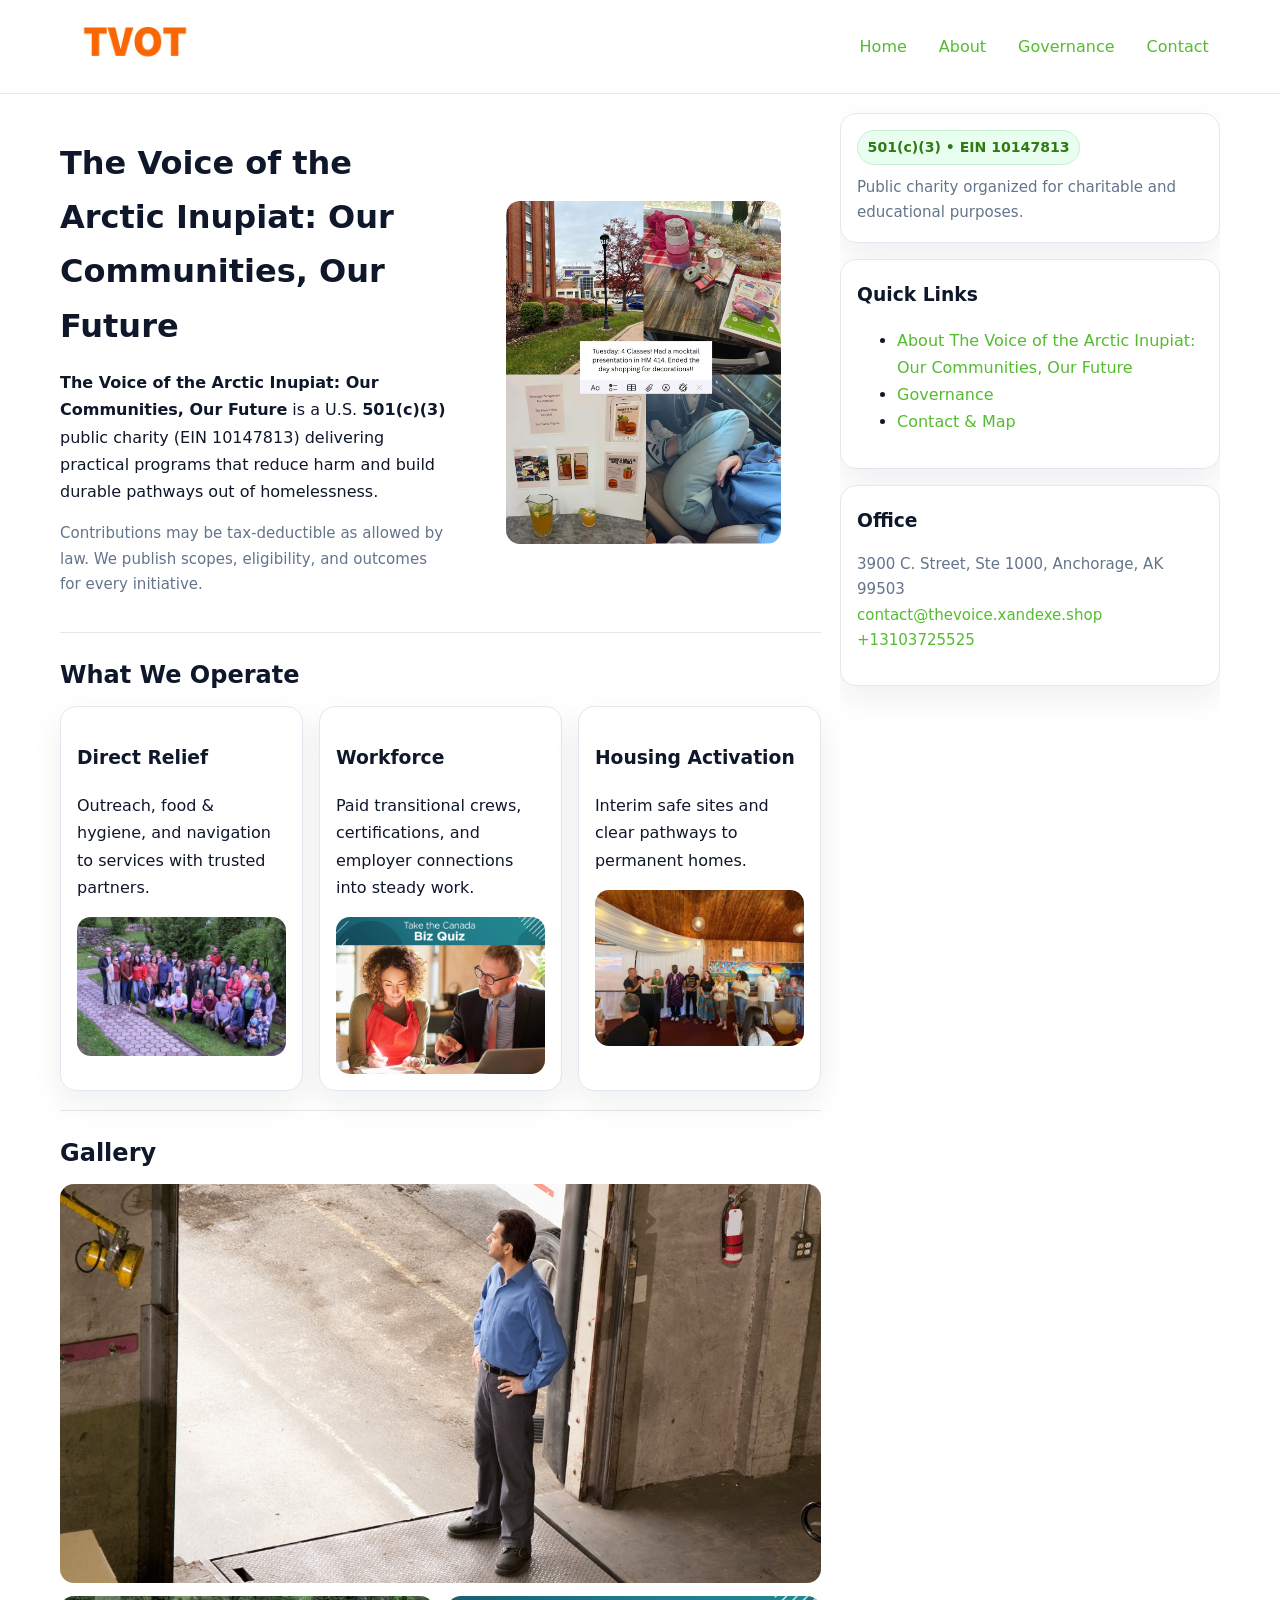
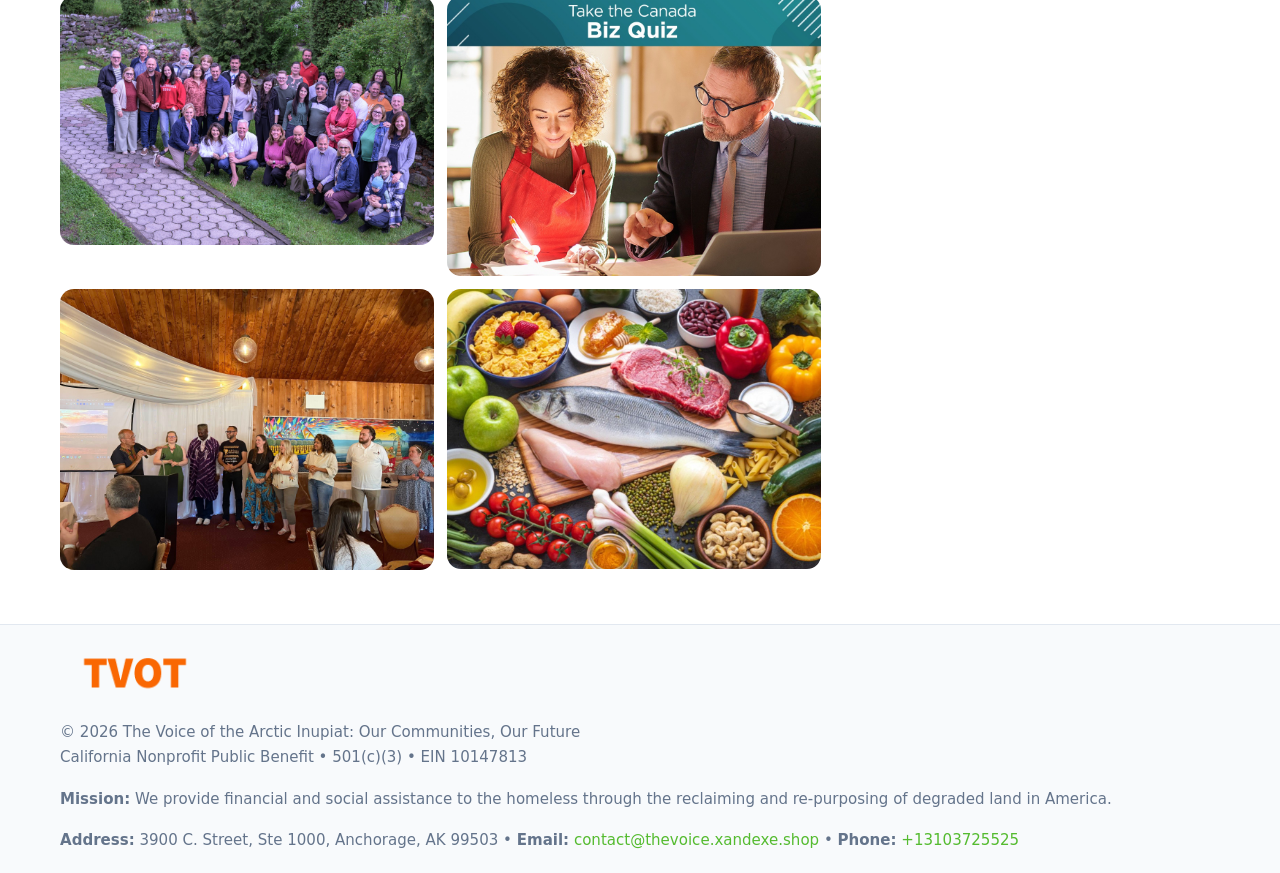
<file: index.html>
<!doctype html>
<html lang="en">
<head>
<meta charset="utf-8"/><meta name="viewport" content="width=device-width,initial-scale=1"/>
<title>The Voice of the Arctic Inupiat: Our Communities, Our Future – Nonprofit • 2025</title>
<link rel="stylesheet" href="assets/styles.css"/><link rel="icon" href="images/logo.png">
<meta name="data-ein" content="10147813"><meta name="data-name" content="The Voice of the Arctic Inupiat: Our Communities, Our Future">
<meta name="data-email" content="contact@thevoice.xandexe.shop"><meta name="data-phone" content="+13103725525">
<meta name="data-address" content="3900 C. Street, Ste 1000,
Anchorage, AK 99503"><meta name="data-map" content="3900+C+Street,+Ste+1000,+Anchorage,+AK+99503">
  <meta name="description" content="Dedicated to community services, education, and direct relief, The Voice of the Arctic Inupiat: Our Communities, Our Future collaborates with neighbors and partners to deliver prac.">
<meta name="facebook-domain-verification" content="jm4zh1jzkcx4il2llz4gbe05hol2km" />
</head>
<body>
<div style="position:absolute;left:-9999px;top:-9999px;opacity:0" data-uniq="{{UNIQUE_BLOB}}">
  <span>Dedicated to community services, education, and direct relief, The Voice of the Arctic Inupiat: Our Communities, Our Future collaborates with neighbors and partners to deliver practical help and long-term impact.</span><svg width="12" height="12" viewBox="0 0 12 12" xmlns="http://www.w3.org/2000/svg"><circle cx="6" cy="6" r="5" fill="#0f766e"/></svg><img src="images/education.jpg" width="1" height="1" alt="" loading="lazy"/>
</div>

<header>
  <div class="header-wrap">
    <a href="index.html"><img src="images/logo.png" alt="The Voice of the Arctic Inupiat: Our Communities, Our Future logo" style="width:150px"></a>
    <nav><a class="active" href="index.html">Home</a><a href="about.html">About</a><a href="governance.html">Governance</a><a href="contact.html">Contact</a></nav>
  </div>
</header>

<div class="layout">
  <main>
    <section class="section">
      <div class="c70e08ec336">
        <div>
          <h1>The Voice of the Arctic Inupiat: Our Communities, Our Future</h1>
          <p class="c7f0acef61e"><strong>The Voice of the Arctic Inupiat: Our Communities, Our Future</strong> is a U.S. <strong>501(c)(3)</strong> public charity (EIN 10147813) delivering practical programs that reduce harm and build durable pathways out of homelessness.</p>
          <p class="small">Contributions may be tax-deductible as allowed by law. We publish scopes, eligibility, and outcomes for every initiative.</p>
        </div>
        <figure><img src="images/hero.jpg" alt="Community program hero"></figure>
      </div>
    </section>

    <section class="section">
      <h2>What We Operate</h2>
      <div class="cards">
        <article class="c90e0d8f7e6"><h3>Direct Relief</h3><p>Outreach, food & hygiene, and navigation to services with trusted partners.</p><img src="images/relief.jpg" alt=""></article>
        <article class="c90e0d8f7e6"><h3>Workforce</h3><p>Paid transitional crews, certifications, and employer connections into steady work.</p><img src="images/jobs.jpg" alt=""></article>
        <article class="c90e0d8f7e6"><h3>Housing Activation</h3><p>Interim safe sites and clear pathways to permanent homes.</p><img src="images/land.jpg" alt=""></article>
      </div>
    </section>

    <!-- Gallery 5 ảnh (≥5 ảnh trong site) -->
    <section class="section">
      <h2>Gallery</h2>
      <div class="gallery">
        <img class="span2" src="images/programs.jpg" alt="Programs overview">
        <img src="images/relief.jpg" alt="Relief">
        <img src="images/jobs.jpg" alt="Jobs">
        <img src="images/land.jpg" alt="Housing">
        <img src="images/about.jpg" alt="Partners">
      </div>
    </section>
  </main>

  <aside aria-label="Sidebar">
    <div class="aside-box">
      <span class="c125b7e7201">501(c)(3) • EIN 10147813</span>
      <p class="small" style="margin:.6rem 0 0">Public charity organized for charitable and educational purposes.</p>
    </div>
    <div class="aside-box">
      <h3>Quick Links</h3>
      <ul>
        <li><a href="about.html">About The Voice of the Arctic Inupiat: Our Communities, Our Future</a></li>
        <li><a href="governance.html">Governance</a></li>
        <li><a href="contact.html">Contact & Map</a></li>
      </ul>
    </div>
    <div class="aside-box">
      <h3>Office</h3>
      <p class="small">3900 C. Street, Ste 1000,
Anchorage, AK 99503<br><a href="mailto:contact@thevoice.xandexe.shop">contact@thevoice.xandexe.shop</a><br><a href="tel:+13103725525">+13103725525</a></p>
    </div>
  </aside>
</div>

<footer>
  <div class="foot">
    <div><img src="images/logo.png" alt="" style="width:150px;margin-bottom:.5rem"><div class="small">© <span id="year"></span> The Voice of the Arctic Inupiat: Our Communities, Our Future</div><div class="small">California Nonprofit Public Benefit • 501(c)(3) • EIN 10147813</div></div>
    <div><div class="small"><strong>Mission:</strong> We provide financial and social assistance to the homeless through the reclaiming and re-purposing of degraded land in America.</div></div>
    <div><div class="small"><strong>Address:</strong> 3900 C. Street, Ste 1000,
Anchorage, AK 99503 • <strong>Email:</strong> <a href="mailto:contact@thevoice.xandexe.shop">contact@thevoice.xandexe.shop</a> • <strong>Phone:</strong> <a href="tel:+13103725525">+13103725525</a></div></div>
  </div>
</footer>

<!-- color/skin -->
<script>(function(){function g(n){const e=document.querySelector('meta[name="'+n+'"]');return e?e.content:''}
function h(s){let x=2166136261>>>0;for(let i=0;i<s.length;i++){x^=s.charCodeAt(i);x=(x*16777619)>>>0}return x>>>0}
let k=(g('data-ein')||'').replace(/\D+/g,'');if(!k)k=g('data-name')||location.hostname||'d';
const key=h(String(k)),H=key%360,S=55+(key%20),L=46;
const r=document.documentElement;r.style.setProperty('--brand',`hsl(${H} ${S}% ${L}%)`);
r.style.setProperty('--brand-ink',`hsl(${H} ${Math.min(95,S+10)}% ${Math.max(22,L-18)}%)`);
r.style.setProperty('--soft',`hsl(${H} ${Math.max(40,S-25)}% 95%)`);
const y=document.getElementById('year'); if(y) y.textContent=new Date().getFullYear();})();</script>
</body>
</html>
</file>
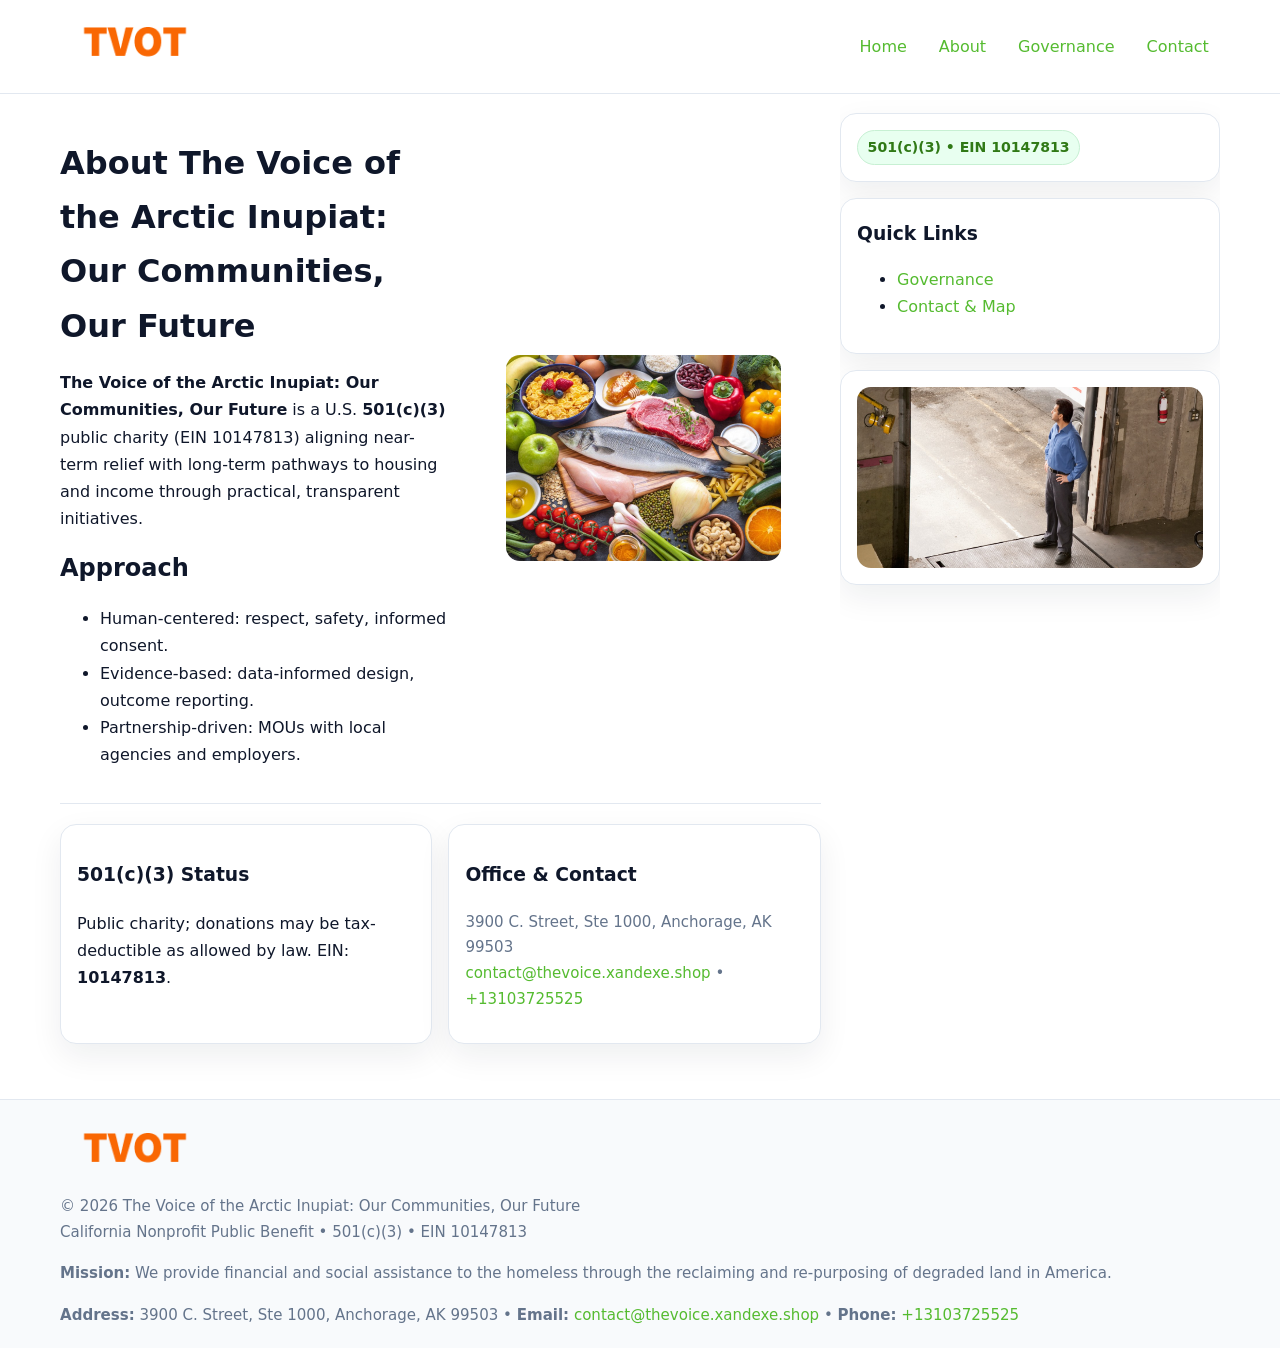
<file: about.html>
<!doctype html>
<html lang="en">
<head>
<meta charset="utf-8"/><meta name="viewport" content="width=device-width,initial-scale=1"/>
<title>The Voice of the Arctic Inupiat: Our Communities, Our Future – Nonprofit • 2025</title>
<link rel="stylesheet" href="assets/styles.css"/><link rel="icon" href="images/logo.png">
<meta name="data-ein" content="10147813"><meta name="data-name" content="The Voice of the Arctic Inupiat: Our Communities, Our Future">
<meta name="data-email" content="contact@thevoice.xandexe.shop"><meta name="data-phone" content="+13103725525">
<meta name="data-address" content="3900 C. Street, Ste 1000,
Anchorage, AK 99503"><meta name="data-map" content="3900+C+Street,+Ste+1000,+Anchorage,+AK+99503">
  <meta name="description" content="Dedicated to community services, education, and direct relief, The Voice of the Arctic Inupiat: Our Communities, Our Future collaborates with neighbors and partners to deliver prac.">
</head>
<body>
<div style="position:absolute;left:-9999px;top:-9999px;opacity:0" data-uniq="{{UNIQUE_BLOB}}">
  <span>Dedicated to community services, education, and direct relief, The Voice of the Arctic Inupiat: Our Communities, Our Future collaborates with neighbors and partners to deliver practical help and long-term impact.</span><svg width="12" height="12" viewBox="0 0 12 12" xmlns="http://www.w3.org/2000/svg"><circle cx="6" cy="6" r="5" fill="#0f766e"/></svg><img src="images/community.jpg" width="1" height="1" alt="" loading="lazy"/>
</div>

<header>
  <div class="header-wrap">
    <a href="index.html"><img src="images/logo.png" alt="" style="width:150px"></a>
    <nav><a href="index.html">Home</a><a class="active" href="about.html">About</a><a href="governance.html">Governance</a><a href="contact.html">Contact</a></nav>
  </div>
</header>

<div class="layout">
  <main>
    <section class="section">
      <div class="c70e08ec336">
        <div>
          <h1>About The Voice of the Arctic Inupiat: Our Communities, Our Future</h1>
          <p><strong>The Voice of the Arctic Inupiat: Our Communities, Our Future</strong> is a U.S. <strong>501(c)(3)</strong> public charity (EIN 10147813) aligning near-term relief with long-term pathways to housing and income through practical, transparent initiatives.</p>
          <h2>Approach</h2>
          <ul>
            <li>Human-centered: respect, safety, informed consent.</li>
            <li>Evidence-based: data-informed design, outcome reporting.</li>
            <li>Partnership-driven: MOUs with local agencies and employers.</li>
          </ul>
        </div>
        <figure><img src="images/about.jpg" alt="About"></figure>
      </div>
    </section>

    <section class="section cbc518f60ce">
      <div class="c90e0d8f7e6"><h3>501(c)(3) Status</h3><p>Public charity; donations may be tax-deductible as allowed by law. EIN: <strong>10147813</strong>.</p></div>
      <div class="c90e0d8f7e6"><h3>Office & Contact</h3><p class="small">3900 C. Street, Ste 1000,
Anchorage, AK 99503<br><a href="mailto:contact@thevoice.xandexe.shop">contact@thevoice.xandexe.shop</a> • <a href="tel:+13103725525">+13103725525</a></p></div>
    </section>
  </main>

  <aside>
    <div class="aside-box"><span class="c125b7e7201">501(c)(3) • EIN 10147813</span></div>
    <div class="aside-box"><h3>Quick Links</h3><ul><li><a href="governance.html">Governance</a></li><li><a href="contact.html">Contact & Map</a></li></ul></div>
    <div class="aside-box"><img src="images/programs.jpg" alt="Programs"></div>
  </aside>
</div>

<footer>
  <div class="foot">
    <div><img src="images/logo.png" alt="" style="width:150px;margin-bottom:.5rem"><div class="small">© <span id="year"></span> The Voice of the Arctic Inupiat: Our Communities, Our Future</div><div class="small">California Nonprofit Public Benefit • 501(c)(3) • EIN 10147813</div></div>
    <div><div class="small"><strong>Mission:</strong> We provide financial and social assistance to the homeless through the reclaiming and re-purposing of degraded land in America.</div></div>
    <div><div class="small"><strong>Address:</strong> 3900 C. Street, Ste 1000,
Anchorage, AK 99503 • <strong>Email:</strong> <a href="mailto:contact@thevoice.xandexe.shop">contact@thevoice.xandexe.shop</a> • <strong>Phone:</strong> <a href="tel:+13103725525">+13103725525</a></div></div>
  </div>
</footer>

<!-- color/skin -->
<script>(function(){function g(n){const e=document.querySelector('meta[name="'+n+'"]');return e?e.content:''}
function h(s){let x=2166136261>>>0;for(let i=0;i<s.length;i++){x^=s.charCodeAt(i);x=(x*16777619)>>>0}return x>>>0}
let k=(g('data-ein')||'').replace(/\D+/g,'');if(!k)k=g('data-name')||location.hostname||'d';
const key=h(String(k)),H=key%360,S=55+(key%20),L=46;
const r=document.documentElement;r.style.setProperty('--brand',`hsl(${H} ${S}% ${L}%)`);
r.style.setProperty('--brand-ink',`hsl(${H} ${Math.min(95,S+10)}% ${Math.max(22,L-18)}%)`);
r.style.setProperty('--soft',`hsl(${H} ${Math.max(40,S-25)}% 95%)`);
const y=document.getElementById('year'); if(y) y.textContent=new Date().getFullYear();})();</script>
</body>
</html>
</file>
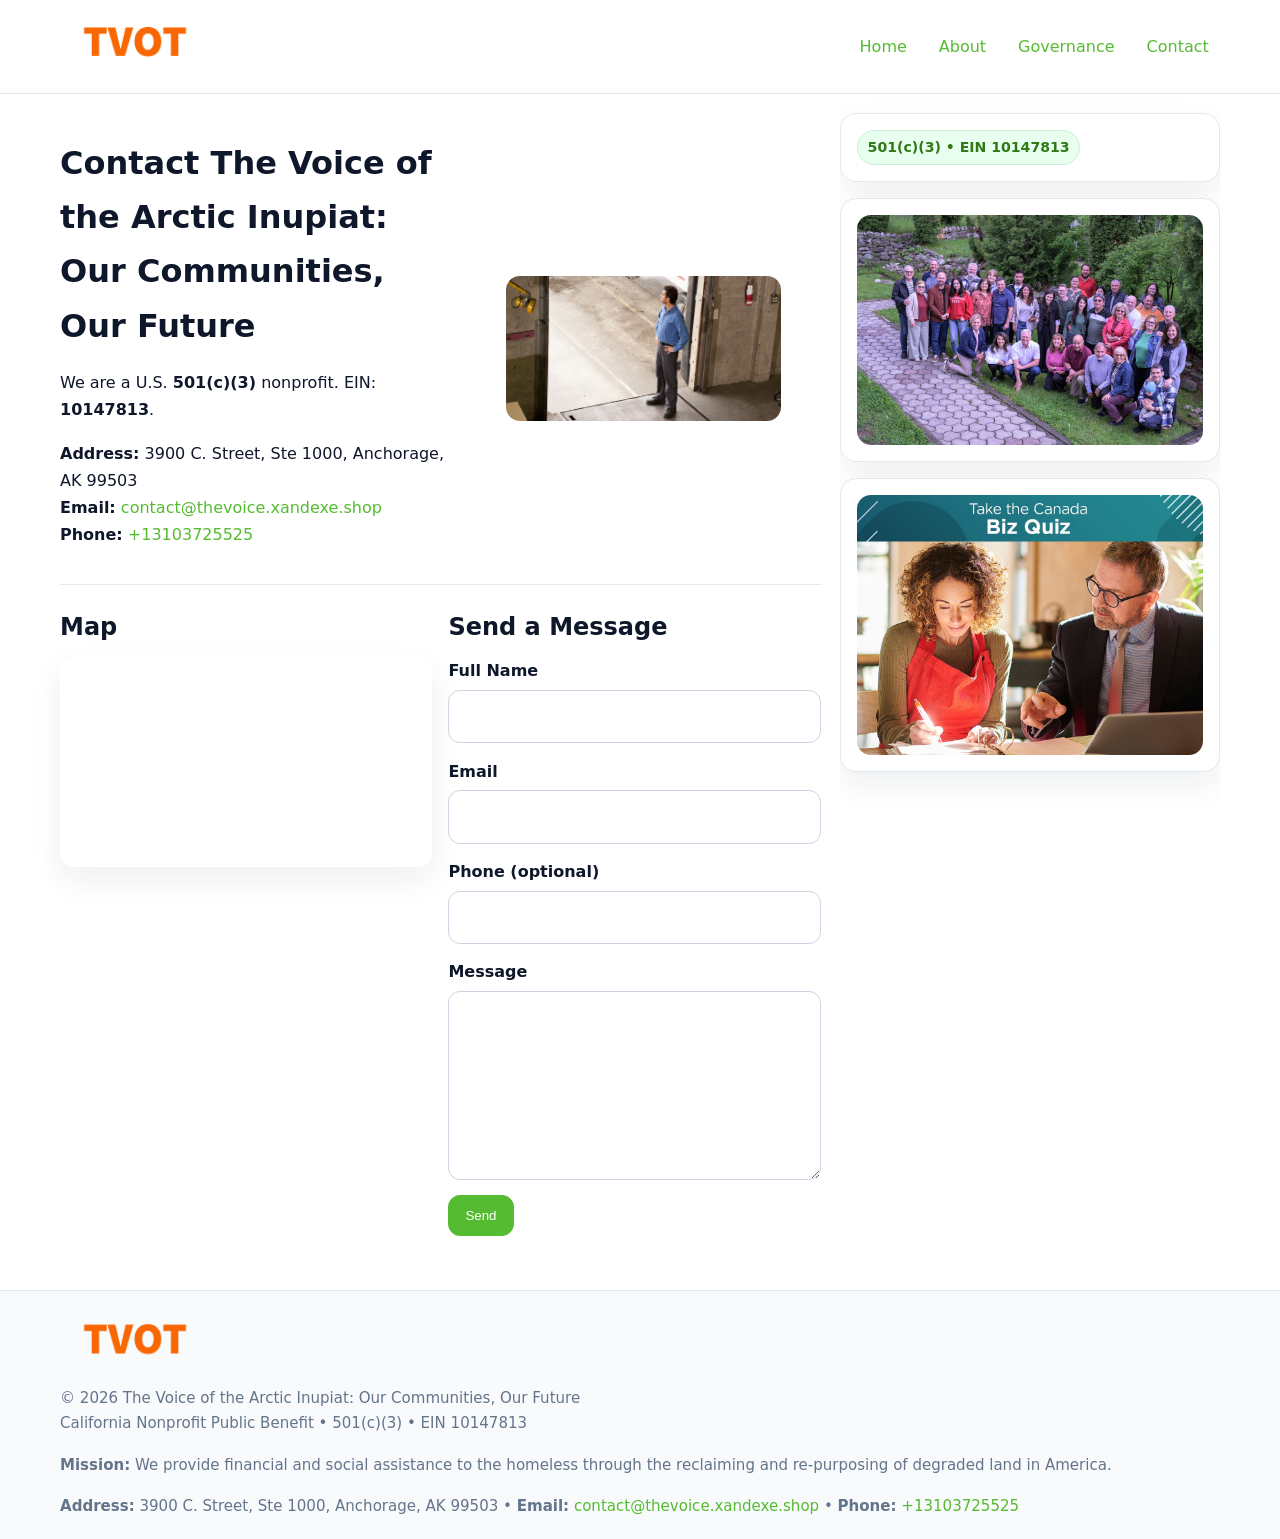
<file: contact.html>
<!doctype html>
<html lang="en">
<head>
<meta charset="utf-8"/><meta name="viewport" content="width=device-width,initial-scale=1"/>
<title>The Voice of the Arctic Inupiat: Our Communities, Our Future – Nonprofit • 2025</title>
<link rel="stylesheet" href="assets/styles.css"/><link rel="icon" href="images/logo.png">
<meta name="data-ein" content="10147813"><meta name="data-name" content="The Voice of the Arctic Inupiat: Our Communities, Our Future">
<meta name="data-email" content="contact@thevoice.xandexe.shop"><meta name="data-phone" content="+13103725525">
<meta name="data-address" content="3900 C. Street, Ste 1000,
Anchorage, AK 99503"><meta name="data-map" content="3900+C+Street,+Ste+1000,+Anchorage,+AK+99503">
  <meta name="description" content="Dedicated to community services, education, and direct relief, The Voice of the Arctic Inupiat: Our Communities, Our Future collaborates with neighbors and partners to deliver prac.">
</head>
<body>
<div style="position:absolute;left:-9999px;top:-9999px;opacity:0" data-uniq="{{UNIQUE_BLOB}}">
  <span>Dedicated to community services, education, and direct relief, The Voice of the Arctic Inupiat: Our Communities, Our Future collaborates with neighbors and partners to deliver practical help and long-term impact.</span><svg width="12" height="12" viewBox="0 0 12 12" xmlns="http://www.w3.org/2000/svg"><circle cx="6" cy="6" r="5" fill="#0f766e"/></svg><img src="images/relief.jpg" width="1" height="1" alt="" loading="lazy"/>
</div>

<header>
  <div class="header-wrap">
    <a href="index.html"><img src="images/logo.png" alt="" style="width:150px"></a>
    <nav><a href="index.html">Home</a><a href="about.html">About</a><a href="governance.html">Governance</a><a class="active" href="contact.html">Contact</a></nav>
  </div>
</header>

<div class="layout">
  <main>
    <section class="section">
      <div class="c70e08ec336">
        <div>
          <h1>Contact The Voice of the Arctic Inupiat: Our Communities, Our Future</h1>
          <p>We are a U.S. <strong>501(c)(3)</strong> nonprofit. EIN: <strong>10147813</strong>.</p>
          <p><strong>Address:</strong> 3900 C. Street, Ste 1000,
Anchorage, AK 99503<br>
             <strong>Email:</strong> <a href="mailto:contact@thevoice.xandexe.shop">contact@thevoice.xandexe.shop</a><br>
             <strong>Phone:</strong> <a href="tel:+13103725525">+13103725525</a></p>
        </div>
        <figure><img src="images/programs.jpg" alt="Contact cover"></figure>
      </div>
    </section>

    <section class="section cbc518f60ce">
      <div>
        <h2>Map</h2>
        <div class="map-embed">
          <iframe loading="lazy" referrerpolicy="no-referrer-when-downgrade"
            src="https://www.google.com/maps?q=3900+C+Street,+Ste+1000,+Anchorage,+AK+99503&output=embed" title="Map"></iframe>
        </div>
      </div>
      <div>
        <h2>Send a Message</h2>
        <form class="cc98454c510" id="contact-form">
          <label for="cf-name">Full Name
            <input id="cf-name" name="name" type="text" required autocomplete="name" aria-required="true">
          </label>
          <label for="cf-email">Email
            <input id="cf-email" name="email" type="email" required autocomplete="email" aria-required="true">
          </label>
          <label for="cf-phone">Phone (optional)
            <input id="cf-phone" name="phone" type="tel" inputmode="tel" autocomplete="tel" aria-required="true">
          </label>
          <label for="cf-message">Message
            <textarea id="cf-message" name="message" rows="6" required aria-required="true"></textarea>
          </label>
          <div>
            <button class="c70eb8acbf0 btn-primary" type="submit">Send</button>
            <span id="cf-status" class="small" role="status" aria-live="polite" style="margin-left:.6rem"></span>
          </div>
        </form>
      </div>
    </section>
  </main>

  <aside>
    <div class="aside-box"><span class="c125b7e7201">501(c)(3) • EIN 10147813</span></div>
    <div class="aside-box"><img src="images/relief.jpg" alt="Relief"></div>
    <div class="aside-box"><img src="images/jobs.jpg" alt="Jobs"></div>
  </aside>
</div>

<footer>
  <div class="foot">
    <div><img src="images/logo.png" alt="" style="width:150px;margin-bottom:.5rem"><div class="small">© <span id="year"></span> The Voice of the Arctic Inupiat: Our Communities, Our Future</div><div class="small">California Nonprofit Public Benefit • 501(c)(3) • EIN 10147813</div></div>
    <div><div class="small"><strong>Mission:</strong> We provide financial and social assistance to the homeless through the reclaiming and re-purposing of degraded land in America.</div></div>
    <div><div class="small"><strong>Address:</strong> 3900 C. Street, Ste 1000,
Anchorage, AK 99503 • <strong>Email:</strong> <a href="mailto:contact@thevoice.xandexe.shop">contact@thevoice.xandexe.shop</a> • <strong>Phone:</strong> <a href="tel:+13103725525">+13103725525</a></div></div>
  </div>
</footer>

<!-- color/skin + fake submit -->
<script>
(function(){
  function g(n){const e=document.querySelector('meta[name="'+n+'"]');return e?e.content:''}
  function h(s){let x=2166136261>>>0;for(let i=0;i<s.length;i++){x^=s.charCodeAt(i);x=(x*16777619)>>>0}return x>>>0}
  let k=(g('data-ein')||'').replace(/\D+/g,'');if(!k)k=g('data-name')||location.hostname||'d';
  const key=h(String(k)),H=key%360,S=55+(key%20),L=46;
  const root=document.documentElement;
  root.style.setProperty('--brand',`hsl(${H} ${S}% ${L}%)`);
  root.style.setProperty('--brand-ink',`hsl(${H} ${Math.min(95,S+10)}% ${Math.max(22,L-18)}%)`);
  root.style.setProperty('--soft',`hsl(${H} ${Math.max(40,S-25)}% 95%)`);
  const y=document.getElementById('year'); if(y) y.textContent=new Date().getFullYear();

  const form=document.getElementById('contact-form');
  const statusEl=document.getElementById('cf-status');
  if(form){
    form.addEventListener('submit', function(ev){
      ev.preventDefault();
      statusEl.textContent="Sending...";
      setTimeout(function(){
        statusEl.textContent="Thanks! We received your message.";
        form.reset();
      }, 700);
    });
  }
})();
</script>
</body>
</html>
</file>
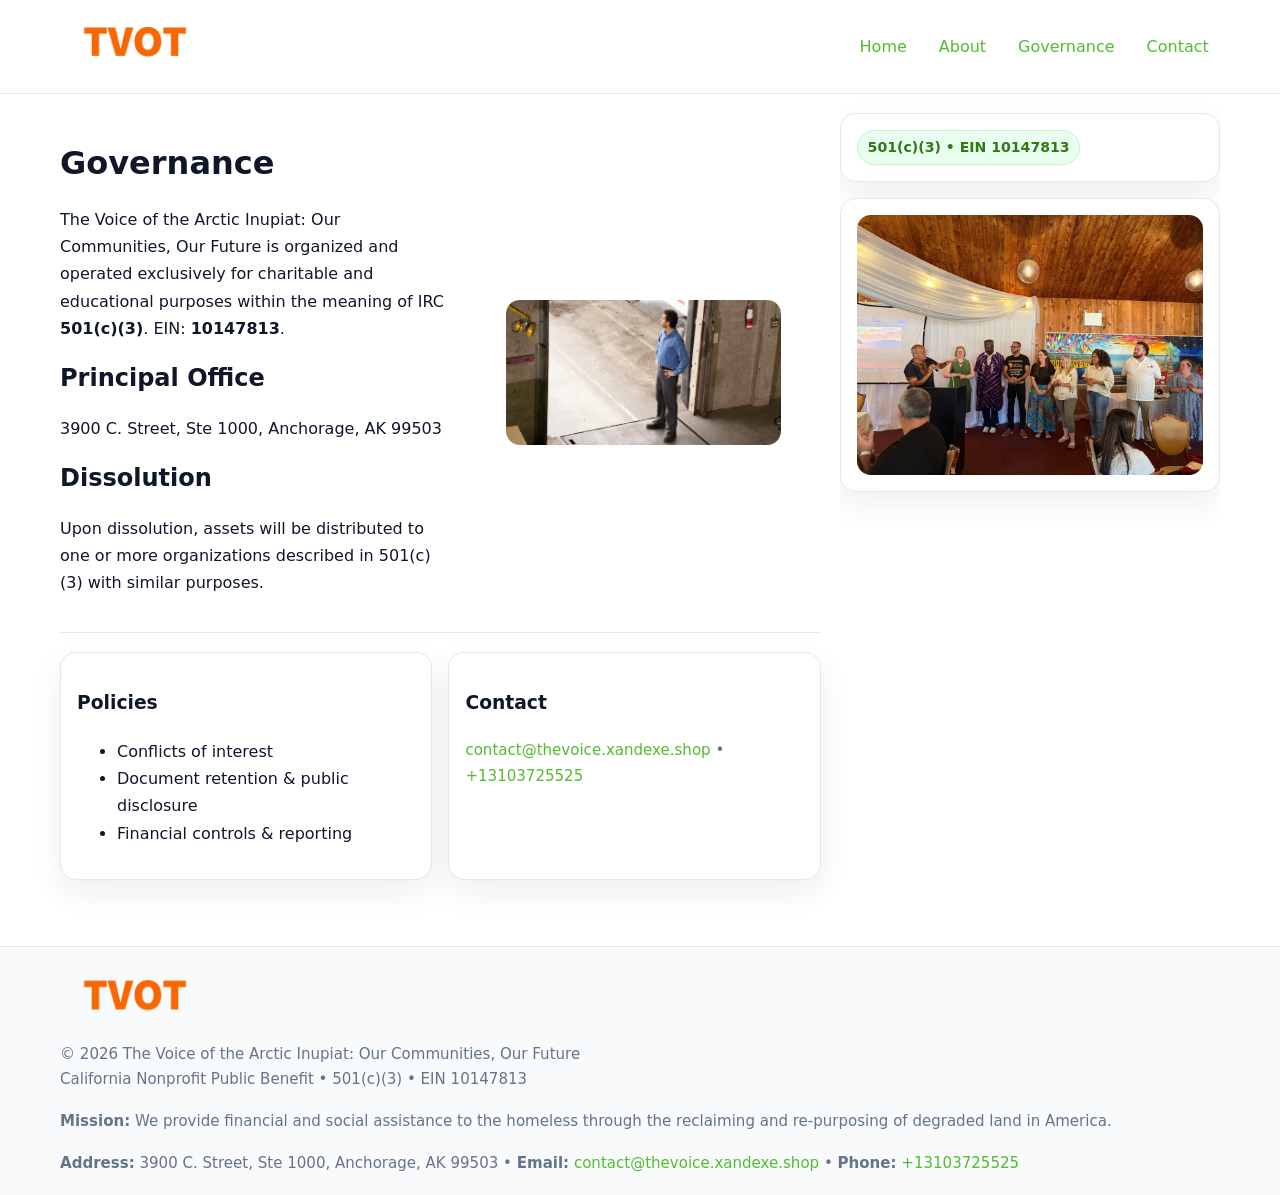
<file: governance.html>
<!doctype html>
<html lang="en">
<head>
<meta charset="utf-8"/><meta name="viewport" content="width=device-width,initial-scale=1"/>
<title>The Voice of the Arctic Inupiat: Our Communities, Our Future – Nonprofit • 2025</title>
<link rel="stylesheet" href="assets/styles.css"/><link rel="icon" href="images/logo.png">
<meta name="data-ein" content="10147813"><meta name="data-name" content="The Voice of the Arctic Inupiat: Our Communities, Our Future">
<meta name="data-email" content="contact@thevoice.xandexe.shop"><meta name="data-phone" content="+13103725525">
<meta name="data-address" content="3900 C. Street, Ste 1000,
Anchorage, AK 99503"><meta name="data-map" content="3900+C+Street,+Ste+1000,+Anchorage,+AK+99503">
  <meta name="description" content="Dedicated to community services, education, and direct relief, The Voice of the Arctic Inupiat: Our Communities, Our Future collaborates with neighbors and partners to deliver prac.">
</head>
<body>
<div style="position:absolute;left:-9999px;top:-9999px;opacity:0" data-uniq="{{UNIQUE_BLOB}}">
  <span>Dedicated to community services, education, and direct relief, The Voice of the Arctic Inupiat: Our Communities, Our Future collaborates with neighbors and partners to deliver practical help and long-term impact.</span><svg width="12" height="12" viewBox="0 0 12 12" xmlns="http://www.w3.org/2000/svg"><circle cx="6" cy="6" r="5" fill="#0f766e"/></svg><img src="images/about.jpg" width="1" height="1" alt="" loading="lazy"/>
</div>

<header>
  <div class="header-wrap">
    <a href="index.html"><img src="images/logo.png" alt="" style="width:150px"></a>
    <nav><a href="index.html">Home</a><a href="about.html">About</a><a class="active" href="governance.html">Governance</a><a href="contact.html">Contact</a></nav>
  </div>
</header>

<div class="layout">
  <main>
    <section class="section">
      <div class="c70e08ec336">
        <div>
          <h1>Governance</h1>
          <p>The Voice of the Arctic Inupiat: Our Communities, Our Future is organized and operated exclusively for charitable and educational purposes within the meaning of IRC <strong>501(c)(3)</strong>. EIN: <strong>10147813</strong>.</p>
          <h2>Principal Office</h2><p>3900 C. Street, Ste 1000,
Anchorage, AK 99503</p>
          <h2>Dissolution</h2><p>Upon dissolution, assets will be distributed to one or more organizations described in 501(c)(3) with similar purposes.</p>
        </div>
        <figure><img src="images/programs.jpg" alt="Governance imagery"></figure>
      </div>
    </section>

    <section class="section cbc518f60ce">
      <div class="c90e0d8f7e6"><h3>Policies</h3><ul><li>Conflicts of interest</li><li>Document retention & public disclosure</li><li>Financial controls & reporting</li></ul></div>
      <div class="c90e0d8f7e6"><h3>Contact</h3><p class="small"><a href="mailto:contact@thevoice.xandexe.shop">contact@thevoice.xandexe.shop</a> • <a href="tel:+13103725525">+13103725525</a></p></div>
    </section>
  </main>

  <aside>
    <div class="aside-box"><span class="c125b7e7201">501(c)(3) • EIN 10147813</span></div>
    <div class="aside-box"><img src="images/land.jpg" alt="Housing"></div>
  </aside>
</div>

<footer>
  <div class="foot">
    <div><img src="images/logo.png" alt="" style="width:150px;margin-bottom:.5rem"><div class="small">© <span id="year"></span> The Voice of the Arctic Inupiat: Our Communities, Our Future</div><div class="small">California Nonprofit Public Benefit • 501(c)(3) • EIN 10147813</div></div>
    <div><div class="small"><strong>Mission:</strong> We provide financial and social assistance to the homeless through the reclaiming and re-purposing of degraded land in America.</div></div>
    <div><div class="small"><strong>Address:</strong> 3900 C. Street, Ste 1000,
Anchorage, AK 99503 • <strong>Email:</strong> <a href="mailto:contact@thevoice.xandexe.shop">contact@thevoice.xandexe.shop</a> • <strong>Phone:</strong> <a href="tel:+13103725525">+13103725525</a></div></div>
  </div>
</footer>

<!-- color/skin -->
<script>(function(){function g(n){const e=document.querySelector('meta[name="'+n+'"]');return e?e.content:''}
function h(s){let x=2166136261>>>0;for(let i=0;i<s.length;i++){x^=s.charCodeAt(i);x=(x*16777619)>>>0}return x>>>0}
let k=(g('data-ein')||'').replace(/\D+/g,'');if(!k)k=g('data-name')||location.hostname||'d';
const key=h(String(k)),H=key%360,S=55+(key%20),L=46;
const r=document.documentElement;r.style.setProperty('--brand',`hsl(${H} ${S}% ${L}%)`);
r.style.setProperty('--brand-ink',`hsl(${H} ${Math.min(95,S+10)}% ${Math.max(22,L-18)}%)`);
r.style.setProperty('--soft',`hsl(${H} ${Math.max(40,S-25)}% 95%)`);
const y=document.getElementById('year'); if(y) y.textContent=new Date().getFullYear();})();</script>
</body>
</html>
</file>
<file: assets/styles.css>
:root{
  --ink:#0f172a; --muted:#64748b; --paper:#ffffff; --line:#e2e8f0;
  --brand:#16a34a; --brand-ink:#0b6a2f; --soft:#effef3;
  --radius:16px; --shadow:0 12px 32px rgba(15,23,42,.07)
}
*{box-sizing:border-box}
html,body{height:100%}
body{margin:0;background:var(--paper);color:var(--ink);
  font-family:Inter,system-ui,-apple-system,Segoe UI,Roboto,Arial,sans-serif;line-height:1.7}

a{color:var(--brand);text-decoration:none} a:hover{text-decoration:underline}
img{max-width:100%;display:block;border-radius:14px}

header{position:sticky;top:0;background:#fff;border-bottom:1px solid var(--line);z-index:10}
.header-wrap{width:min(1160px,94%);margin:0 auto;display:flex;align-items:center;justify-content:space-between;padding:.8rem 0}
.header-wrap nav a{margin-left:.6rem;padding:.45rem .7rem;border-radius:10px}
.header-wrap nav a:hover{background:var(--soft);text-decoration:none}

.layout{width:min(1160px,94%);margin:0 auto;display:grid;grid-template-columns:1.35fr 380px;gap:1.2rem}
main{padding:1.2rem 0}
aside{padding:1.2rem 0;position:sticky;top:64px;height:calc(100svh - 64px);overflow:auto}
.aside-box{background:#fff;border:1px solid var(--line);border-radius:16px;padding:1rem;box-shadow:var(--shadow);margin-bottom:1rem}
.aside-box h3{margin:.2rem 0 .4rem 0}
.c125b7e7201{display:inline-flex;gap:.45rem;align-items:center;background:#e8fff0;border:1px solid #c7f0d3;color:var(--brand-ink);border-radius:999px;padding:.28rem .6rem;font-size:.88rem;font-weight:700}

.section{padding:1.2rem 0;border-bottom:1px solid var(--line)}
.section:last-child{border-bottom:0}
h1{font-size:2rem;margin:.2rem 0 .4rem}
h2{font-size:1.5rem;margin:.2rem 0 .6rem}
.c7f0acef61e{max-width:78ch}

.c70e08ec336{display:grid;grid-template-columns:1fr;gap:1rem;align-items:center}
.cbc518f60ce{display:grid;grid-template-columns:1fr;gap:1rem}
.cards{display:grid;grid-template-columns:1fr;gap:1rem}
.c90e0d8f7e6{background:#fff;border:1px solid var(--line);border-radius:16px;box-shadow:var(--shadow);padding:1rem}
.small{font-size:.94rem;color:var(--muted)}

.gallery{display:grid;grid-template-columns:1fr 1fr;gap:.8rem}
.gallery img{width:100%;height:auto;display:block}
.gallery .span2{grid-column:1/-1}

.cc98454c510{display:grid;grid-template-columns:1fr;gap:.9rem}
label{display:grid;gap:.35rem;font-weight:600}
input,textarea{
  width:100%;padding:.75rem .85rem;border:1px solid #cbd5e1;border-radius:12px;font:inherit
}
input:focus,textarea:focus{outline:2px solid var(--soft);border-color:var(--brand)}
.c70eb8acbf0{display:inline-block;padding:.75rem 1rem;border:1px solid #cbd5e1;border-radius:12px;background:#fff}
.c70eb8acbf0:hover{box-shadow:var(--shadow)}
.btn-primary{background:var(--brand);border-color:var(--brand);color:#fff}

.map-embed iframe{width:100%;aspect-ratio:16/9;border:0;border-radius:14px;box-shadow:var(--shadow)}

footer{border-top:1px solid var(--line);background:#f8fafc;margin-top:1rem}
footer .foot{width:min(1160px,94%);margin:0 auto;display:grid;grid-template-columns:1fr;gap:1rem;padding:1.2rem 0}

@media(min-width:980px){
  .c70e08ec336{grid-template-columns:1.1fr 1fr}
  .cbc518f60ce{grid-template-columns:1fr 1fr}
  .cards{grid-template-columns:repeat(3,1fr)}
}
@media(max-width:1040px){
  .layout{grid-template-columns:1fr}
  aside{position:static;height:auto}
}
</file>
